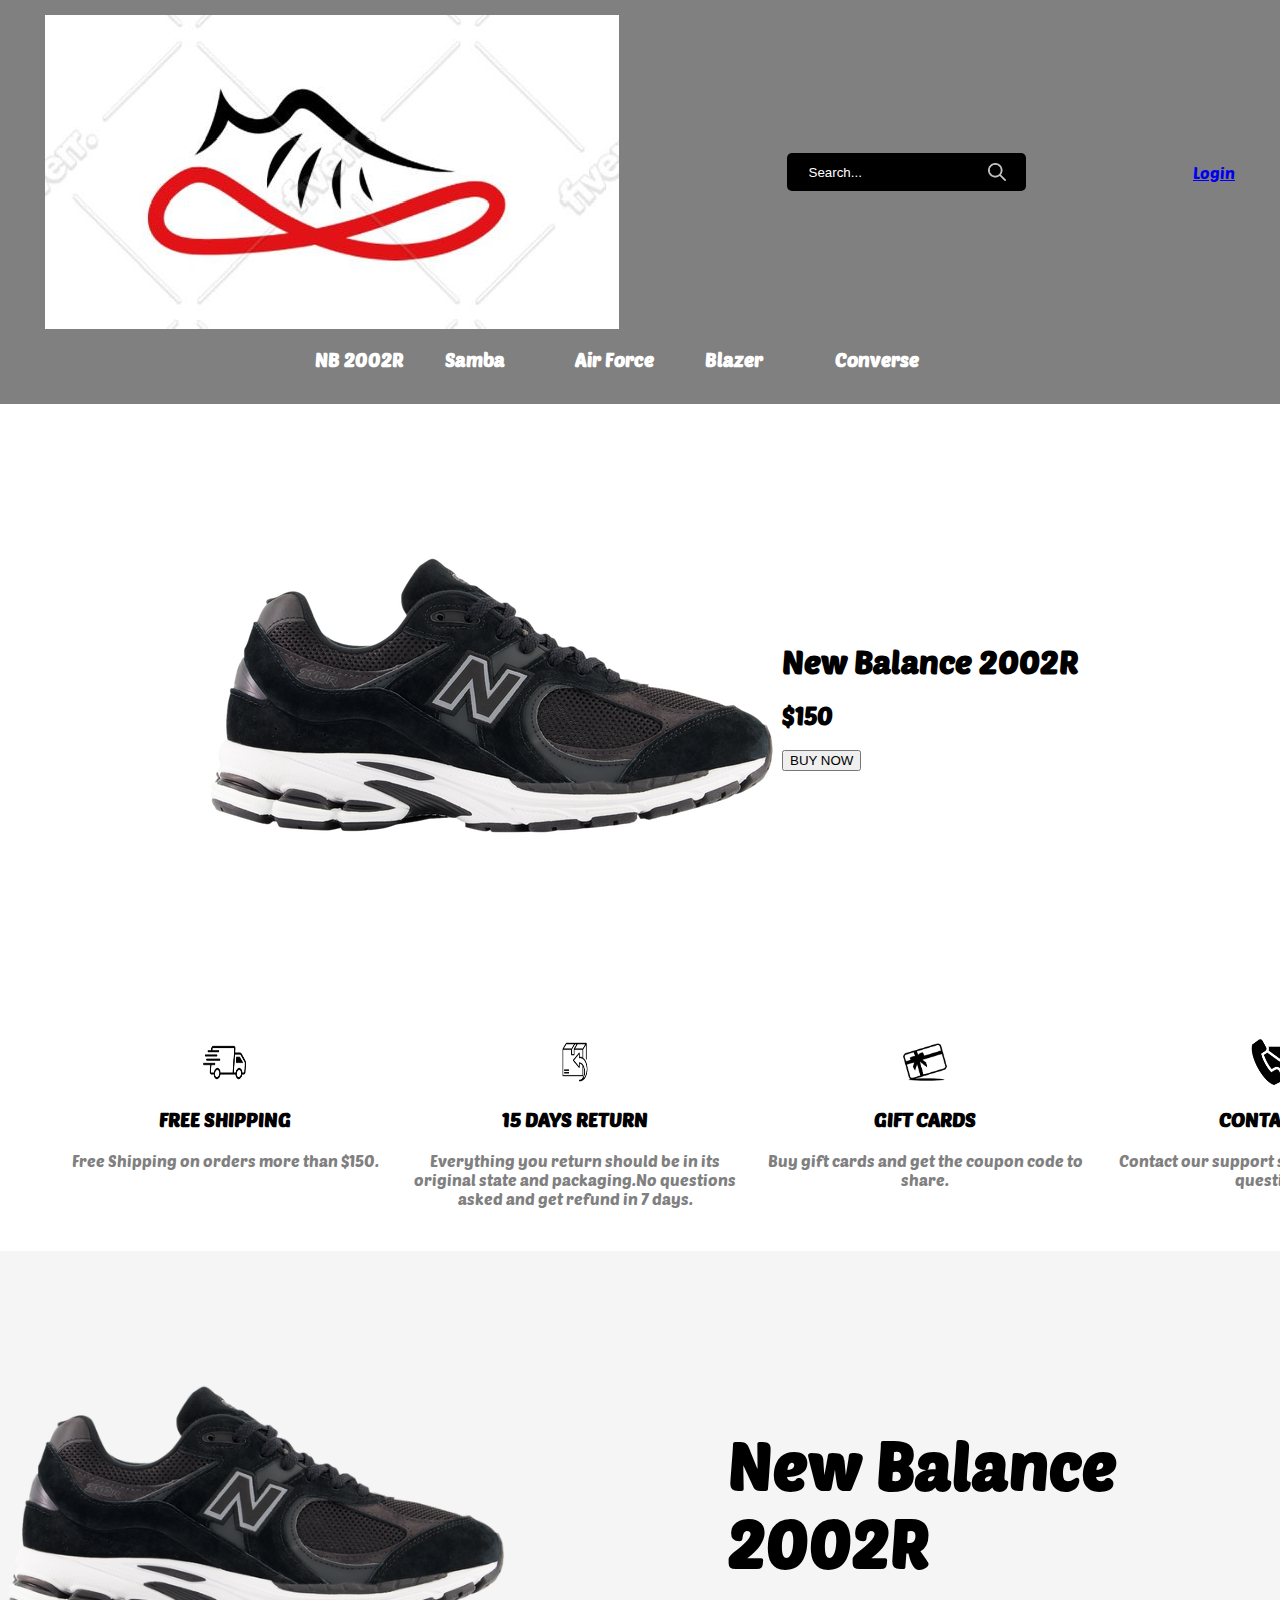
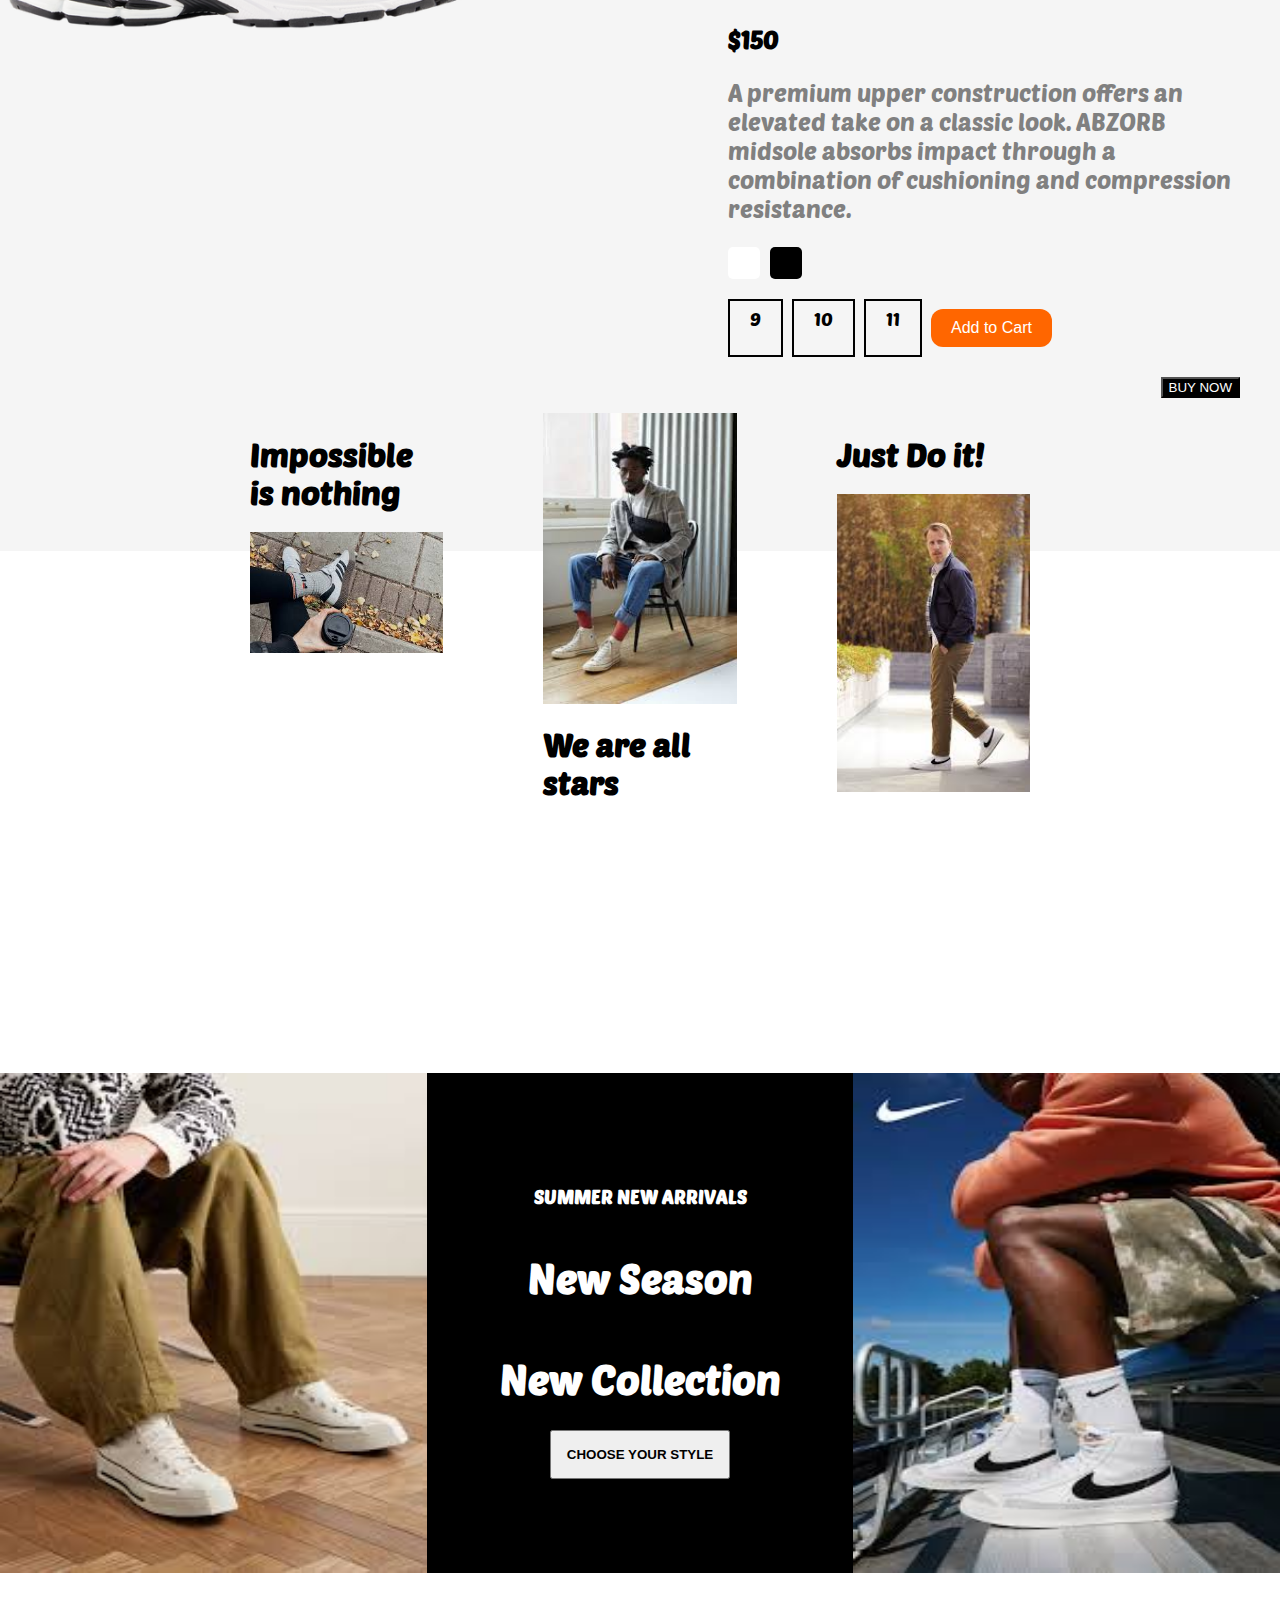
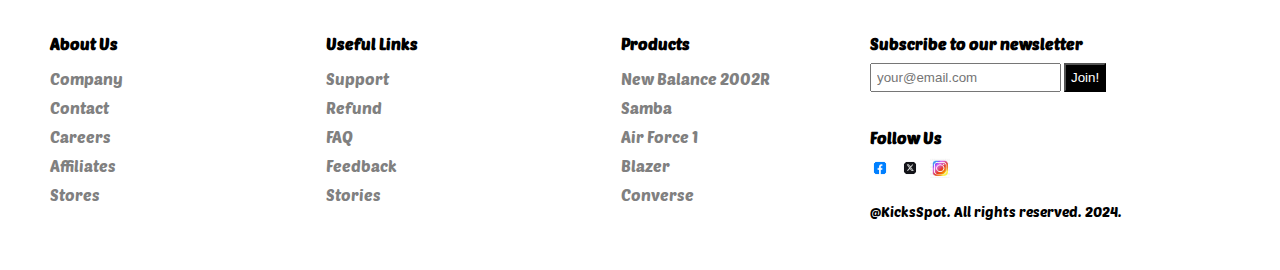
<file: index.html>
<html lang="en">
<head>
    <meta charset="UTF-8">
    <meta name="viewport" content="width=device-width, initial-scale=1.0">
    <link href="https://fonts.googleapis.com/css2?family=Poetsen+One&display=swap" rel="stylesheet">
    <link rel="stylesheet" href="stylesheet.css">
    <title>KicksSpot</title>
</head>
<body>
    <nav id="nav">
        <div class= "navTop">
            <div class= "navItem">
                <img src="./image/sneakers.png" alt="KicksSpot Website Logo">
            </div>
            <div class= "navItem">
                <div class="searchbar">
                    <input type="text" placeholder="Search..." class="searchInput">
                    <img src="./image/search.png" width="18" height="18" alt="" class="searchIcon">
                </div>
            </div>
            <div class= "navItem">
                <div class="Login"><a href="login.html">Login</a></div>
    
            </div> 
        </div>
        <div class= "navBottom">
            <h3 class="menuItem">NB 2002R</h3>
            <h3 class="menuItem">Samba</h3>
            <h3 class="menuItem">Air Force</h3>
            <h3 class="menuItem">Blazer</h3>
            <h3 class="menuItem">Converse</h3>
        </div>
    </nav>
    <div class="shoes">
        <div class="shoesWrapper">
            <div class="shoesItem shoes1">
                <img src="./image/nb2002R.png" class="shoesImage" alt="" >
                <div class="shoesBg">
                    <h1 class="shoesTitle title1">New Balance 2002R </h1>
                    <h2 class="shoesPrice price1">$150</h2>
                    <a href="#product"> 
                        <button class="buyNow">BUY NOW</button>
                    </a>
                    
                </div>
            </div>
            <div class="shoesItem shoes2">
                <img src="./image/samba.png" alt="" class="shoesImage">
                <div class="shoesBg">
                    <h1 class="shoesTitle title2">Samba </h1>
                    <h2 class="shoesPrice price2">$100</h2>
                    <a href="#product">
                        <button class="buyNow">BUY NOW</button>
                    </a>
                    
                </div>
            </div>
            <div class="shoesItem shoes3">
                <img src="./image/air1.png" alt="" class="shoesImage">
                <div class="shoesBg">
                    <h1 class="shoesTitle title3">Air Force-1</h1>
                    <h2 class="shoesPrice price3">$120</h2>
                    <a href="#product">
                        <button class="buyNow">BUY NOW</button>
                    </a>
                </div>
            </div>
            <div class="shoesItem shoes4">
                <img src="./image/blazer.png" alt="" class="shoesImage">
                <div class="shoesBg">
                    <h1 class="shoesTitle title4">Blazer </h1>
                    <h2 class="shoesPrice price4">$105</h2>
                    <a href="#product">
                        <button class="buyNow">BUY NOW</button>
                    </a>
                </div>
            </div>
            <div class="shoesItem shoes5">
                
                <img src="./image/converse.png" alt="" class="shoesImage">
                <div class="shoesBg">
                    <h1 class="shoesTitle title5">Converse</h1>
                    <h2 class="shoesPrice price5">$115</h2>
                    <a href="#product">
                        <button class="buyNow">BUY NOW</button>
                    </a>
                </div>
            </div>
        </div>
    </div>
    <div class="features">
        <div class="feature">
            <img src="./image/shipping.png" alt="" class="featureImage">
            <span class="featureTitle">FREE SHIPPING</span>
            <span class="feartureDescri">Free Shipping on orders more than $150.</span>
        </div>
        <div class="feature">
            <img src="./image/return.png" alt="" class="featureImage">
            <span class="featureTitle">15 DAYS RETURN</span>
            <span class="feartureDescri">Everything you return should be in its original state and packaging.No questions asked and get refund in 7 days.</span>
        </div>
        <div class="feature">
            <img src="./image/gift-card.png" alt="" class="featureImage">
            <span class="featureTitle">GIFT CARDS</span>
            <span class="feartureDescri">Buy gift cards and get the coupon code to share.</span>
        </div>
        <div class="feature">
            <img src="./image/contact-us.png" alt="" class="featureImage">
            <span class="featureTitle">CONTACT US</span>
            <span class="feartureDescri">Contact our support system via email for questions.</span>
        </div>
    </div>
    <div class="product" id="product">
        <img src="./image/nb2002R.png" alt="" class="productImage">
        <div class="productDetails">
            <h1 class="productTitle">New Balance 2002R</h1>
            <h2 class="productPrice">$150</h2>
            <p class="productDescri">A premium upper construction offers an elevated take on a classic look. ABZORB midsole absorbs impact through a combination of cushioning and compression resistance.</p>

            <div class="colors">
            <div class="color"></div>
            <div class="color"></div>
            </div>
            <div class="sizes">
            <div class="size">9</div>
            <div class="size">10</div>
            <div class="size">11</div>
            <button class="add-to-cart-button">Add to Cart</button>
                <div id="cart-item-details" class="cart-item-details hidden">
                <h3>Item Added to Cart</h3>
                <p id="cart-item-title"></p>
                <p id="cart-item-price"></p>
                <button id="close-button">Close</button>
                </div>
        </div>
        
        <button class="productBuyNow">BUY NOW</button>
    </div>
    <div class="payment">
        <h1 class="payTitle">Personal Information</h1>
        <label>Name and Surname</label>
        <input type="text" placeholder="John Doe" class="payInput">
        <label>Phone Number</label>
        <input type="text" placeholder="+1 234 5678" class="payInput">
        <label>Address</label>
        <input type="text" placeholder="Elton St 21 22-145" class="payInput">
        <h1 class="payTitle">Card Information</h1>
        <div class="cardIcons">
            <img src="./image/visa.png" width="40" alt="" class="cardIcon">
            <img src="./image/master.png" alt="" width="40" class="cardIcon">
        </div>
        <input type="password" class="payInput" placeholder="Card Number">
        <div class="cardInfo">
            <input type="text" placeholder="mm" class="payInput sm">
            <input type="text" placeholder="yyyy" class="payInput sm">
            <input type="text" placeholder="cvv" class="payInput sm">
        </div>
        <button class="payButton">Checkout!</button>
        <span class="close">X</span>
    </div>
    <script src="./app.js"></script>

</body>
</html>
<div class="gallery">
    <div class="galleryItem">
        <h1 class="galleryTitle">Impossible is nothing</h1>
        <img src="./image/sambastyling.jpeg"
            alt="" class="galleryImg">
    </div>
    <div class="galleryItem">
        <img src="./image/conversestyling.jpeg"
            alt="" class="galleryImg">
        <h1 class="galleryTitle">We are all stars</h1>
    </div>
    <div class="galleryItem">
        <h1 class="galleryTitle">Just Do it!</h1>
        <img src="./image/blazerstyling.jpeg"
            alt="" class="galleryImg">
    </div>
</div>
<div class="newSeason">
    <div class="nsItem">
        <img src="./image/newseason-converse.jpeg"
            alt="" class="nsImg">
    </div>
    <div class="nsItem">
        <h3 class="nsTitleSm">SUMMER NEW ARRIVALS</h3>
        <h1 class="nsTitle">New Season</h1>
        <h1 class="nsTitle">New Collection</h1>
        <a href="#nav">
            <button class="nsButton">CHOOSE YOUR STYLE</button>
        </a>
    </div>
    <div class="nsItem">
        <img src="./image/newseason-blazzer.jpeg"
            alt="" class="nsImg">
    </div>
</div>
<footer>
    <div class="footerLeft">
        <div class="footerMenu">
            <h1 class="fMenuTitle">About Us</h1>
            <ul class="fList">
                <li class="fListItem">Company</li>
                <li class="fListItem">Contact</li>
                <li class="fListItem">Careers</li>
                <li class="fListItem">Affiliates</li>
                <li class="fListItem">Stores</li>
            </ul>
        </div>
        <div class="footerMenu">
            <h1 class="fMenuTitle">Useful Links</h1>
            <ul class="fList">
                <li class="fListItem">Support</li>
                <li class="fListItem">Refund</li>
                <li class="fListItem">FAQ</li>
                <li class="fListItem">Feedback</li>
                <li class="fListItem">Stories</li>
            </ul>
        </div>
        <div class="footerMenu">
            <h1 class="fMenuTitle">Products</h1>
            <ul class="fList">
                <li class="fListItem">New Balance 2002R</li>
                <li class="fListItem">Samba</li>
                <li class="fListItem">Air Force 1</li>
                <li class="fListItem">Blazer</li>
                <li class="fListItem">Converse</li>
            </ul>
        </div>
    </div>
    <div class="footerRight">
        <div class="footerRightMenu">
            <h1 class="fMenuTitle">Subscribe to our newsletter</h1>
            <div class="fMail">
                <input type="text" placeholder="your@email.com" class="fInput">
                <button class="fButton">Join!</button>
            </div>
        </div>
        <div class="footerRightMenu">
            <h1 class="fMenuTitle">Follow Us</h1>
            <div class="fIcons">
                <img src="./image/facebook logo.png" alt="" class="fIcon">
                <img src="./image/x logo.png" alt="" class="fIcon">
                <img src="./image/instagram.jpeg" alt="" class="fIcon">
            </div>
        </div>
        <div class="footerRightMenu">
            <span class="copyright">@KicksSpot. All rights reserved. 2024.</span>
        </div>
    </div>
    
</footer>
</file>
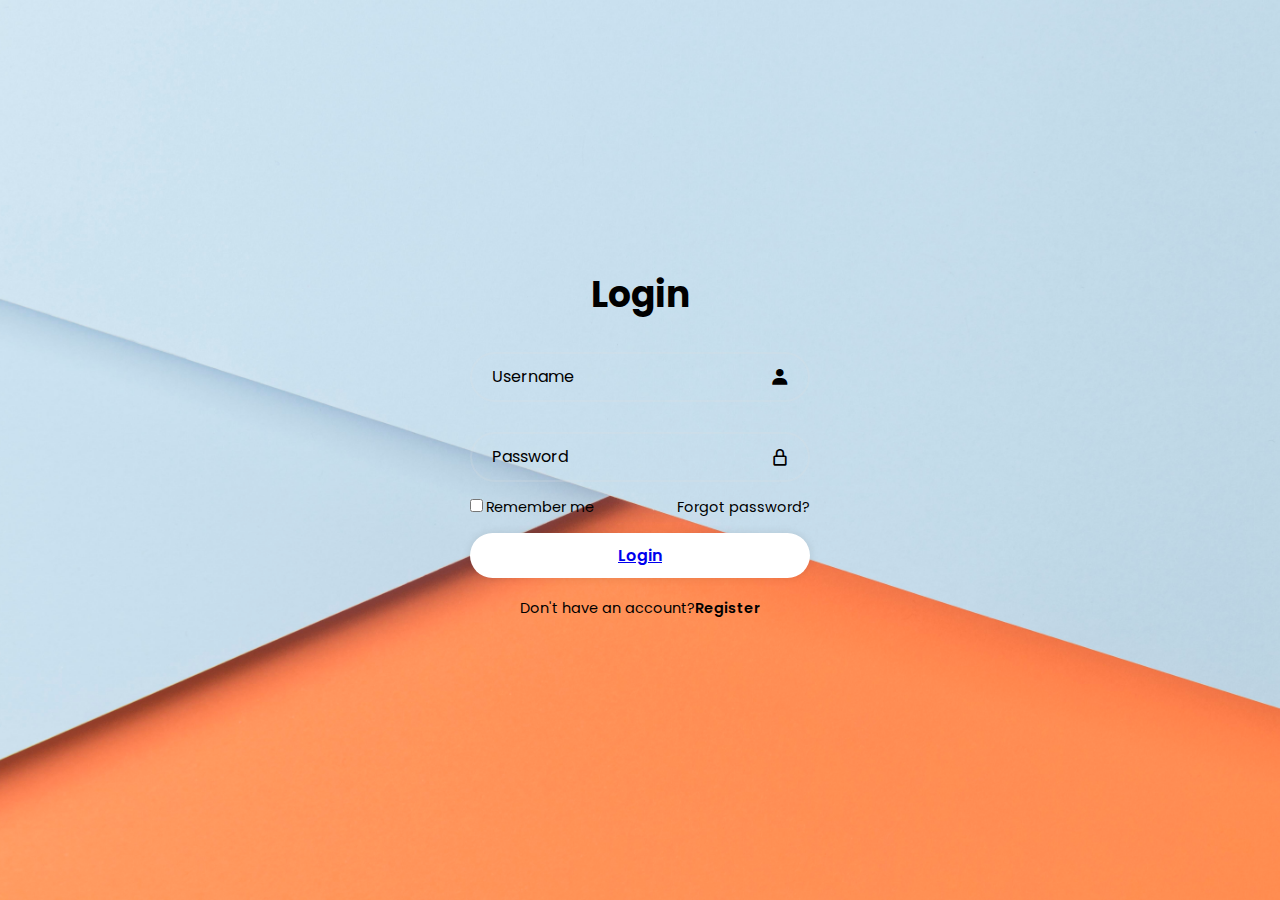
<file: login.html>
<!DOCTYPE html>
<html lang="en">
<head>
    <meta charset="UTF-8">
    <meta name="viewport" content="width=device-width, initial-scale=1.0">
    <title>Document</title>
    <link rel="stylesheet" href="style.css">
    <link href='https://unpkg.com/boxicons@2.1.4/css/boxicons.min.css' rel='stylesheet'>
    <script>
        document.addEventListener("DOMContentLoaded", function() {
    
    
          loginform.addEventListener("submit", function(event) {
            event.preventDefault()
            const username = document.getElementById("username").value;
            const password = document.getElementById("password").value;
            const data = {
              username,
              password
            }
            fetch('http://localhost:3000/user', {
                method: 'POST',
                headers: {
                  'Content-Type': 'application/json'
                },
                body: JSON.stringify(data)
              })
              .then(res => res.json())
              .then(json =>  
              window.location.href = "/index.html"
             )
              .catch(err => console.log(err.message));
          });
        });
      </script>
</head>
<body>
    <div class="wrapper">
        <form id="loginform">
            <h1>Login</h1>
            <div class="input-box">
                <input type="text" placeholder="Username" id="username" name="username"
                required>
                <i class='bx bxs-user'></i>
    
            </div>
            <div class="input-box">
                <input type="password" id="password" name="password"
                placeholder="Password" required>
                <i class='bx bx-lock-alt'></i>
            </div>
    
            <div class="remember-forgot">
                <label><input type="checkbox">Remember me</label>
                <a href="#">Forgot password?</a>
            </div>
    
            <!-- <button type="submit" value="login" class="btn"><a href="index.html"> Login</a></button> -->
            <button type="submit" value="login" class="btn"><a href="index.html"> Login</a></button>


            <div class="register-link">
                <p>Don't have an account?<a href="#">Register</a></p>
            </div>
            
        </form>
    </div>
    


</body>
</html>
</file>
<file: stylesheet.css>
html{
    scroll-behavior: smooth;
}
body{
    font-family: "Poetsen One", sans-serif;
    padding: 0%;
    margin: 0%;
    width: 100%;
}
nav{
    background-color: grey;
    color: rgb(166, 187, 166);
    padding: 15px 45px;
}
.navTop{
    display: flex;
    align-items: center;
    justify-content: space-between;
}
.searchbar{
    display: flex;
    align-items: center;
    background-color: black;
    padding: 10px 20px;
    border-radius: 5px;

}
.searchInput{
    border: none;
    background-color: transparent;

}
.searchInput::placeholder{
    color: white;
}
.limitedOffer{
    font-size: 15px;
    border-bottom: 2px solid rgb(166, 187, 166);
    cursor: pointer;
}
.navBottom{
   display: flex;
   align-items: center; 
   justify-content: center;
}
.menuItem{
    margin-right: 30px;
    cursor: pointer;
    color: white;
    font-weight: 500px;
    width: 100px;
}
.shoes{
    background-color: whitesmoke;
}
.shoesWrapper{
    display: flex;
    width: 500vw;
    transition: all 1s ease-in-out;
}
.shoesItem{
    width: 100vw;
    display: flex;
    align-items: center;
    justify-content: center;
}
.buyNow:hover{
    color: whitesmoke;
    background-color: #28282b ;
}
.shoes1{
    background-color: white;
}
.shoes2{
    background-color: rgb(0, 0, 0);
}
.shoes3{
    background-color: rgb(205, 98, 98);
}
.shoes4{
    background-color: rgb(193, 239, 118);
}
.shoes5{
    background-color: rgb(107, 224, 175);
}
.title2, .price2, .title4, .price4{
    color: white;
}
.features{
    display: flex;
    align-items: center;
    justify-content: space-between;
    padding: 50px;
}
.feature{
    display: flex;
    flex-direction: column;
    align-items: center;
    text-align: center;
}
.featureImage{
    width: 50px;
    height: 50px;

}
.featureTitle{
    font-size: 20px;
    font-weight: 600;
    margin: 20px;
}
.feartureDescri{
    color: grey;
    width: 350px;
    height: 50px;
}
.payTitle {
    font-size: 20px;
    color: black;
}
label{ 
    font-size: 18px;
    font-weight: 300;
}
.product{
    height: 100vh;
    background-color: whitesmoke;
    position: relative;
}
.payInput {
    padding: 10px;
    margin: 10px 0px;
    border: none;
    border-bottom: 1px solid gray;
}
.payInput::placeholder {
    color: rgb(163, 163, 163);
}
.payment{
    width: 500px;
    height: 500px;
    background-color: white;
    position: absolute;
    top: 0;
    bottom: 0%;
    left: 0%;
    right: 0%;
    margin: auto;
    padding: 10px 50px;
    display: none;
    flex-direction: column;
    -webkit-box-shadow: 0px 0px 13px 2px rgba(0, 0, 0, 0.3);
    box-shadow: 0px 0px 13px 2px rgba(0, 0, 0, 0.3);
}
.productImage{
    width: 40%;
}
.productDetails{
    position: absolute;
    top: 10%;
    right: 0%;
    width: 40%;
    padding: 40px;
}
.productTitle{
    font-size: 65px;
    font-weight: 850;
}
.productDescri{
    font-size: 24px;
    color: grey;
}.colors,.sizes{
    display: flex;
    margin-bottom: 20px;
}
.color{
    width: 32px;
    height: 32px;
    border-radius: 5px;
    background-color: white;
    margin-right: 10px;
    cursor: pointer;
}
.color:last-child{
   background-color: black; 

}
.size{
    padding: 7px 20px;
    border: 2px solid black;
    margin-right: 9px;
    cursor: pointer;
    font-size: 18px;
}
.productBuyNow{
    float: right;
    background-color: black;
    color: white;
}
.productBuyNow:hover{
    background-color: white;
    color: black;
}
.cardIcons {
    display: flex;
}
  
.cardIcon {
    margin-right: 10px;
}
.cardInfo {
    display: flex;
    justify-content: space-between;
}
.payInput::placeholder {
    color: rgb(163, 163, 163);
}
.sm {
    width: 30%;
}
.payButton {
    position: absolute;
    height: 40px;
    bottom: -40;
    width: 100%;
    left: 0;
    -webkit-box-shadow: 0px 0px 13px 2px rgba(0, 0, 0, 0.3);
    box-shadow: 0px 0px 13px 2px rgba(0, 0, 0, 0.3);
    background-color: #369e62;
    color: white;
    border: none;
    cursor: pointer;
}
.close{
    width: 20px;
    height: 20px;
    position: absolute;
    background-color: black;
    color: white;
    top: 10px;
    right: 10px;
    display: flex;
    align-items: center;
    justify-content: center;
    cursor: pointer;
    padding: 2px;

}
.gallery {
    padding: 200px;
    display: flex;
}
  
.galleryItem {
    flex: 1;
    padding: 50px;
}
  
.galleryImg {
    width: 100%;
}
.newSeason {
    display: flex;
}
  
.nsItem {
    flex: 1;
    background-color: black;
    color: white;
    display: flex;
    flex-direction: column;
    align-items: center;
    justify-content: center;
    text-align: center;
}
  
.nsImg {
    width: 100%;
    height: 500px;
}
  
.nsTitle {
    font-size: 40px;
}
.nsButton {
    padding: 15px;
    font-weight: 600;
    cursor: pointer;
}
footer {
    display: flex;
}
  
.footerLeft {
    flex: 2;
    display: flex;
    justify-content: space-between;
    padding: 50px;
}
  
.fMenuTitle {
    font-size: 16px;
}
  
.fList {
    padding: 0;
    list-style: none;
}
  
.fListItem {
    margin-bottom: 10px;
    color: gray;
    cursor: pointer;
}
  
.footerRight {
    flex: 1;
    padding: 50px;
    display: flex;
    flex-direction: column;
    justify-content: space-between;
}
  
.fInput {
    padding: 5px;
}
  
.fButton {
    padding: 5px;
    background-color: black;
    color: white;
}
  
.fIcons{
    display: flex;
}
  
.fIcon{
    width: 20px;
    height: 20px;
    margin-right: 10px;
}
  
.copyright{
    font-weight: 300;
    font-size: 14px;
}



 
.add-to-cart-button {
    background-color: #ff6600; /* Orange */
    border: none;
    color: white;
    padding: 10px 20px;
    text-align: center;
    text-decoration: none;
    display: inline-block;
    font-size: 16px;
    margin: 10px 0;
    cursor: pointer;
    border-radius: 12px;
}

.cart-item-details {
    background: white;
    border: 1px solid #ccc;
    border-radius: 10px;
    padding: 20px;
    position: fixed;
    top: 50%;
    left: 50%;
    transform: translate(-50%, -50%);
    box-shadow: 0 4px 8px rgba(0, 0, 0, 0.2);
    width: 300px;
    text-align: center;
}

.cart-item-details.hidden {
    display: none;
}

#close-button {
    background-color: #4CAF50; /* Green */
    border: none;
    color: white;
    padding: 10px 20px;
    text-align: center;
    text-decoration: none;
    display: inline-block;
    font-size: 16px;
    margin-top: 10px;
    cursor: pointer;
    border-radius: 12px;
}
</file>
<file: style.css>
@import url("https://fonts.googleapis.com/css2?family=Poppins:ital,wght@0,100;0,200;0,300;0,400;0,500;0,600;0,700;0,800;0,900;1,100;1,200;1,300;1,400;1,500;1,600;1,700;1,800;1,900&display=swap");
*{
    margin: 0;
    padding: 0;
    box-sizing: border-box;
    font-family: "Poppins", sans-serif;
}

body{
    display: flex;
    justify-content: center;
    align-items: center;
    min-height: 100vh;
    background: url(login.jpg) no-repeat;
    background-size: cover;
    background-position: center;
}

.wrapper {
    width: 420px;
    background: transparent;
    color: black;
    border-radius: 10px;
    padding: 30px 40px;
}

.wrapper h1{
    font-size: 36px;
    text-align: center;
}

.wrapper .input-box{
    position: relative;
    width: 100%;
    height: 50px;
    margin: 30px 0;
}

.input-box input{
    width: 100%;
    height: 100%;
    background: transparent;
    border: none;
    outline: none;
    border: 2px solid rgba(225, 225, 225, .2);
    border-radius: 40px;
    font-size: 16px;
    color: black;
    padding: 20px 45px 20px 20px ;
}

.input-box input::placeholder{
    color: black;
}

.input-box i{
    position: absolute;
    right:20px ;
    top: 50%;
    transform: translateY(-50%);
    font-size: 20px;
}

.wrapper .remember-forgot{
    display: flex;
    justify-content: space-between;
    font-size: 14.5px;
    margin: -15px 0 15px;
}

.remember-forgot label input{
    accent-color: white;
    margin-right: 3px;
}

.remember-forgot a {
    color: black;
    text-decoration: none;
}

.remember-forgot a:hover{
    text-decoration: underline;
}

.wrapper .btn{
    width: 100%;
    height: 45px;
    background: white;
    border: none;
    outline: none;
    border-radius: 40px;
    box-shadow: 0 0 10px rgba(0, 0, 0, .1);
    cursor: pointer;
    font-size: 16px;
    color: black;
    font-weight: 600;
}

.wrapper .register-link{
    font-size: 14.5px;
    text-align: center;
    margin: 20px 0 15px;

}

.register-link p a{
    color: black;
    text-decoration: none;
    font-weight: 600;
}

.register-link p a:hover{
    text-decoration: underline;
}
</file>
